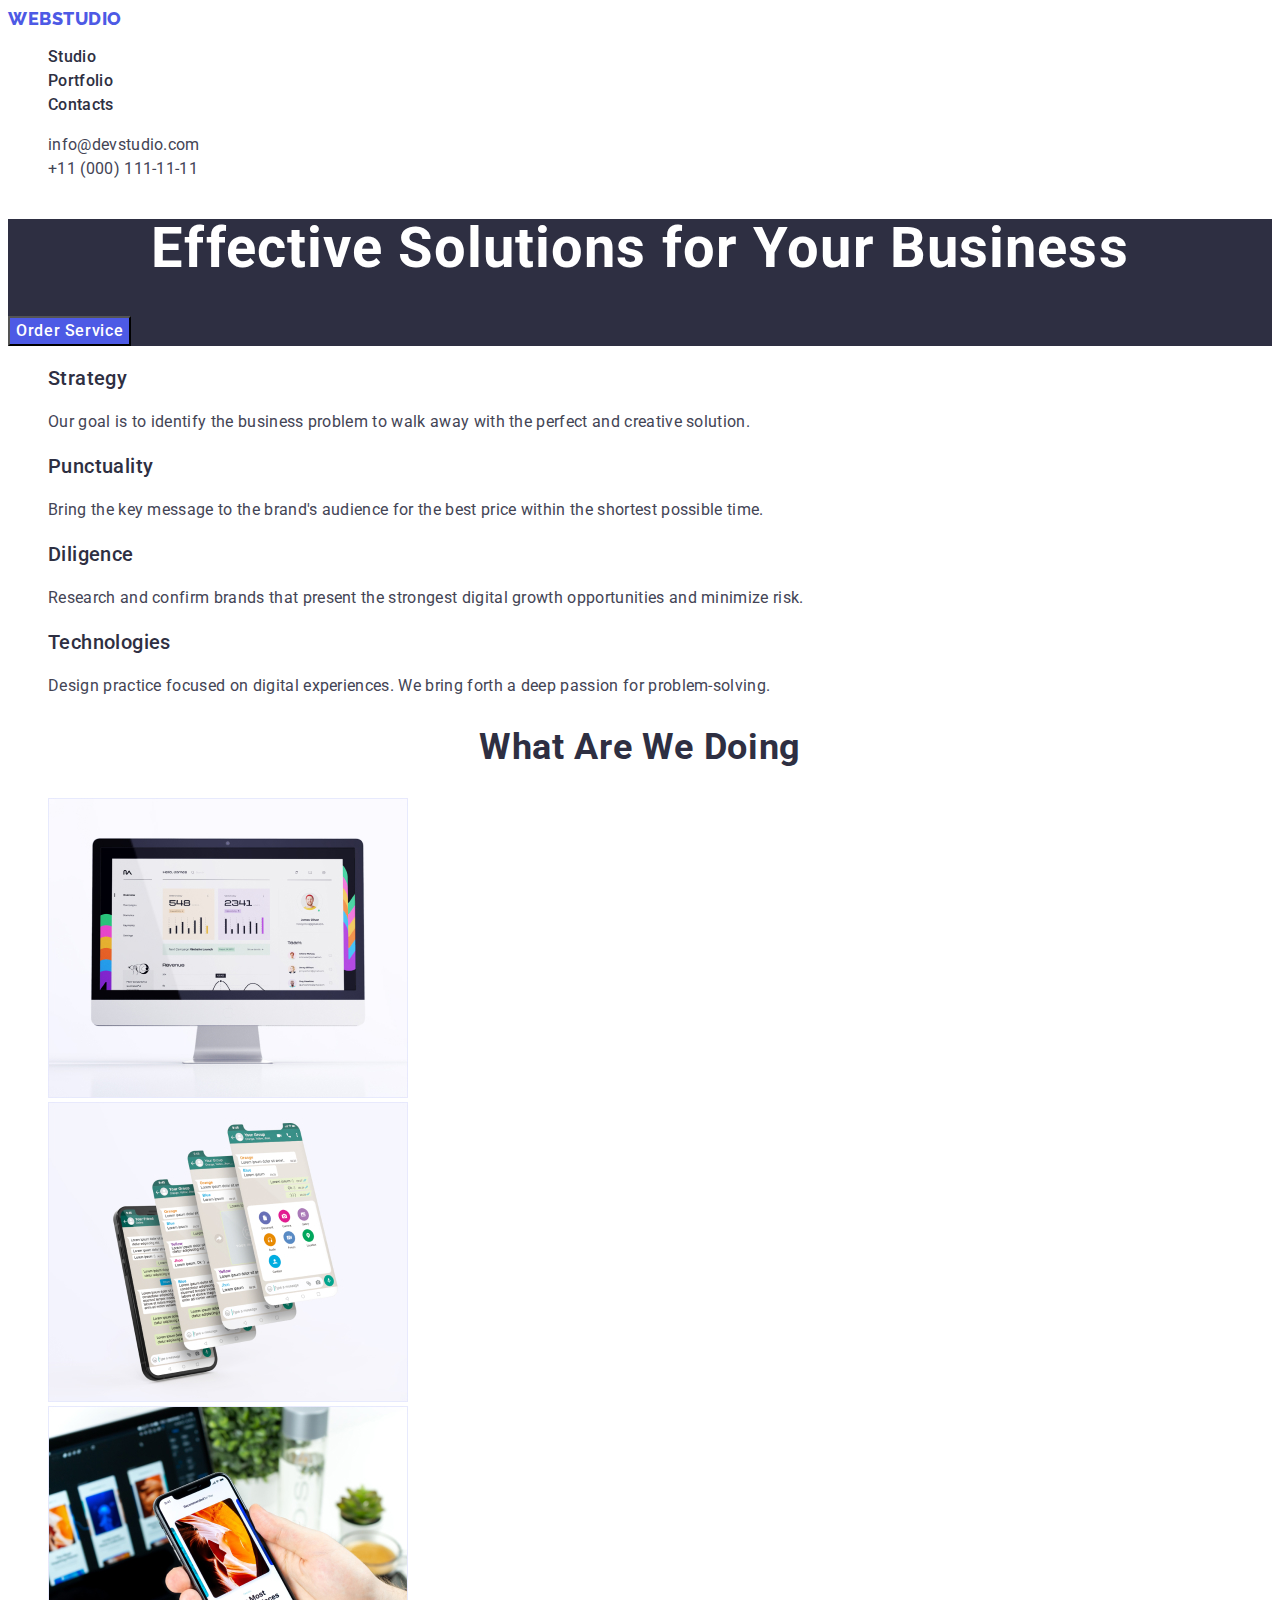
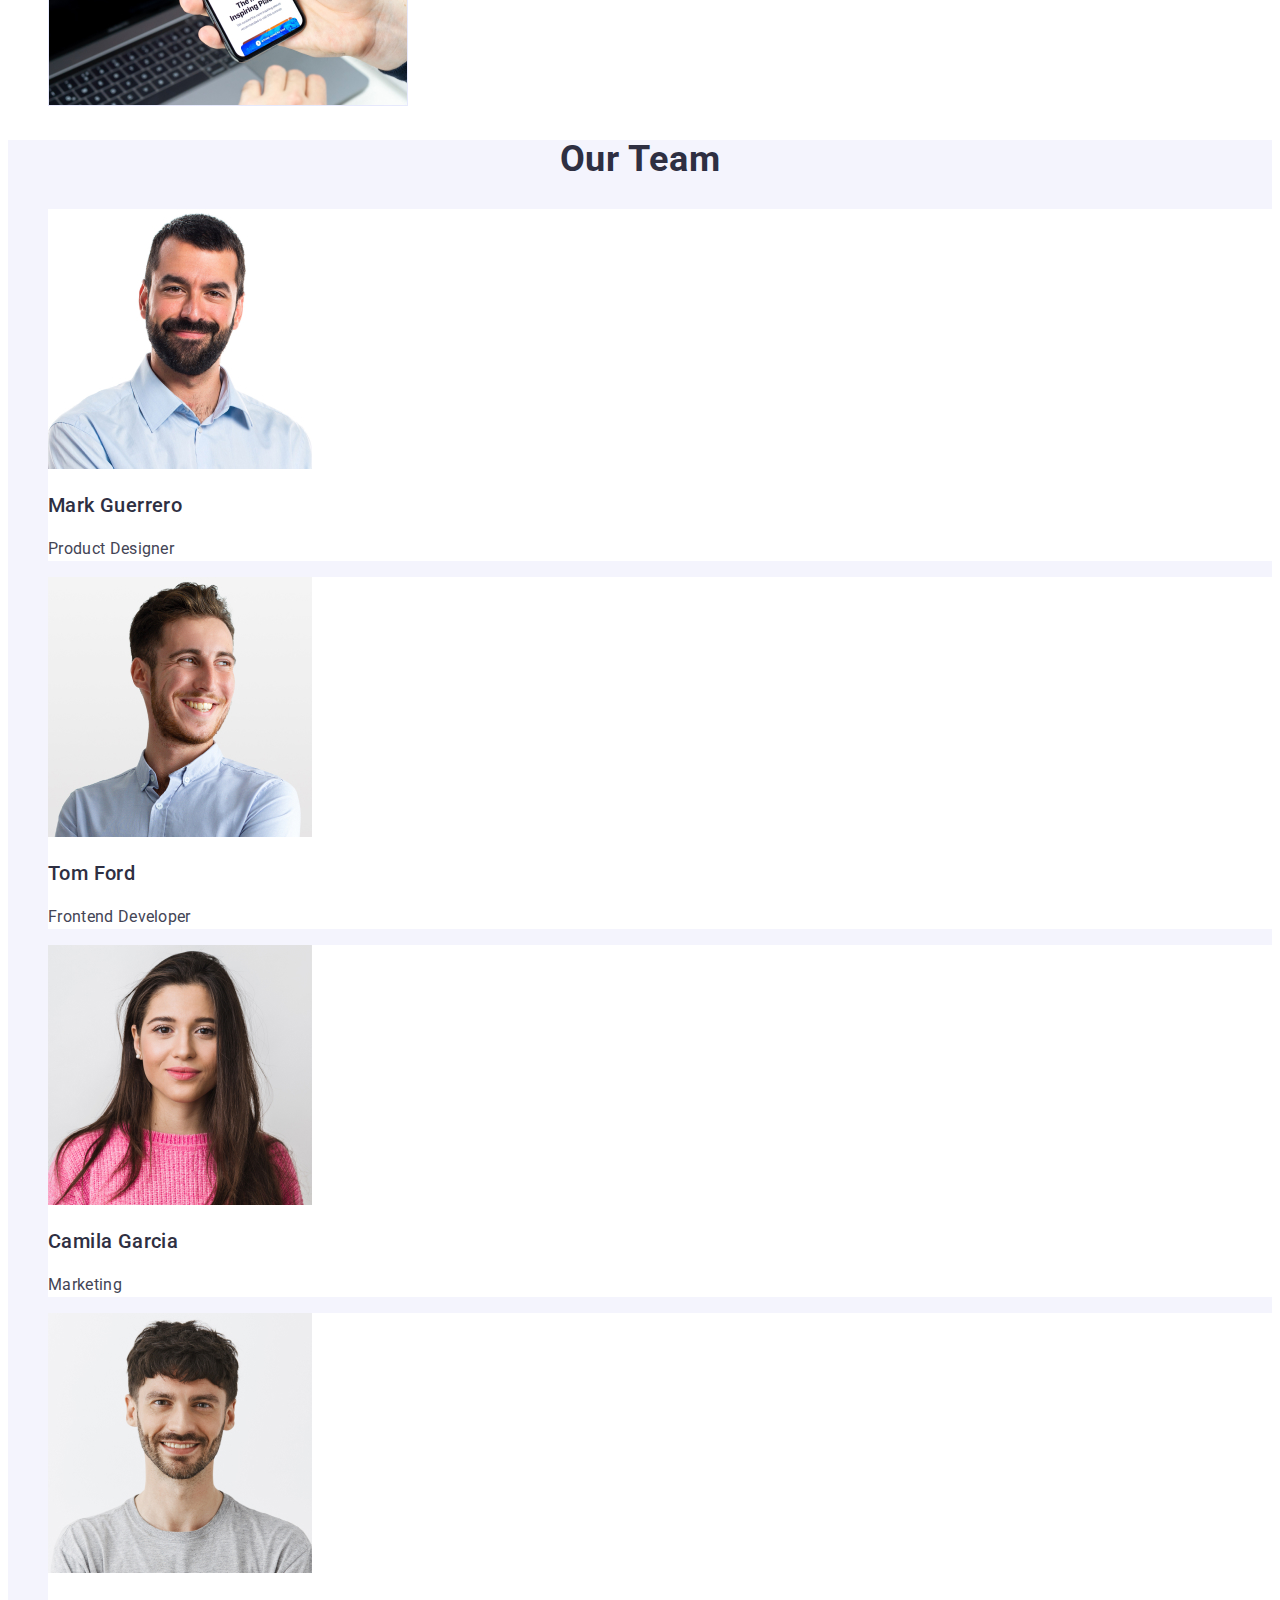
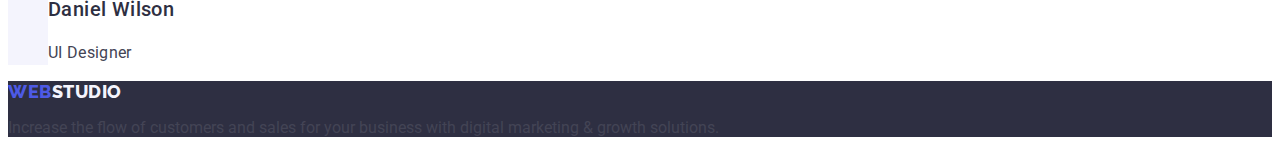
<file: index.html>
<!DOCTYPE html>
<html lang="en">
  <head>
    <!--Custom styles-->
    <link rel="stylesheet" href="./css/styles.css"/>
    <link rel="preconnect" href="https://fonts.googleapis.com">
    <link rel="preconnect" href="https://fonts.gstatic.com" crossorigin>
    <link href="https://fonts.googleapis.com/css2?family=Roboto:wght@400;500&display=swap" rel="stylesheet">
    <link rel="preconnect" href="https://fonts.googleapis.com">
    <link rel="preconnect" href="https://fonts.gstatic.com" crossorigin>
    <link href="https://fonts.googleapis.com/css2?family=Raleway:wght@800&display=swap" rel="stylesheet">
    <meta charset="UTF-8" />
    <meta http-equiv="X-UA-Compatible" content="IE=edge" />
    <meta name="viewport" content="width=device-width, initial-scale=1.0" />
    <title>Document</title>
  </head>
  <body>
    <!-- Header section -->
    <header class="header">
      <nav>
        <a class="logo link" href="./index.html">Web<span class="logo_span">Studio</span></a>
        <ul class="nav-list list">
          <li>
            <a class="list_item link" href="./index.html">Studio</a>
          </li>
          <li>
            <a class="list_item link" href="./portfolio.html">Portfolio</a>
          </li>
          <li>
            <a class="list_item link" href="">Contacts</a>
          </li>
        </ul>
      </nav>
      <address class="add-ress">
        <ul class="add-list list">
          <li>
            <a class="add_style link" href="mailto:info@devstudio.com">info@devstudio.com</a>
          </li>
          <li>
            <a class="add_style link" href="tel:+110001111111">+11 (000) 111-11-11</a>
          </li>
        </ul>
      </address>
      
    </header>
    <main>
      <!-- Hero section-->
      <section class="hero">
        <h1 class="hero_title">Effective Solutions for Your Business</h1>
        <button class="hero_btn" type="button">Order Service</button>
      </section>
      <!-- qualities section-->
      <section class="q_section">
        <h2 class="q_section-title" hidden>Qualities</h2>
        <ul class="q_section-list list">
          <li>
            <h3 class="q_section_item_title">Strategy</h3>
            <p class="q_section_item_txt">
              Our goal is to identify the business problem to walk away with the
              perfect and creative solution.
            </p>
          </li>
          <li>
            <h3 class="q_section_item_title">Punctuality</h3>
            <p class="q_section_item_txt">
              Bring the key message to the brand's audience for the best price
              within the shortest possible time.
            </p>
          </li>
          <li>
            <h3 class="q_section_item_title">Diligence</h3>
            <p class="q_section_item_txt">
              Research and confirm brands that present the strongest digital
              growth opportunities and minimize risk.
            </p>
          </li>
          <li>
            <h3 class="q_section_item_title">Technologies</h3>
            <p class="q_section_item_txt">
              Design practice focused on digital experiences. We bring forth a
              deep passion for problem-solving.
            </p>
          </li>
        </ul>
      </section>

      <!-- About section-->
      <section>
        <h2 class="a_section_title">What are we doing</h2>
        <ul class="list">
          <li>
            <img
              src="./images/what-are-we-doing/img01.jpg"
              alt="Personal Computer"
              width="360"
            />
          </li>
          <li>
            <img
              src="./images/what-are-we-doing/img02.jpg"
              alt="Smartphone"
              width="360"
            />
          </li>
          <li>
            <img
              src="./images/what-are-we-doing/img03.jpg"
              alt="Synchronisation smartphone with PC"
              width="360"
            />
          </li>
        </ul>
      </section>
      <!--Team section-->
      <section class="t_section">
        <h2 class="t_section_title">Our Team</h2>
        <ul class="t_section_list list">
          <li class="t_section_list_item">
            <img src="./images/our-team/img1.jpg" alt="Young man" width="264" />
            <h3 class="t_section_list_item_ttl">Mark Guerrero</h3>
            <p class="t_section_list_item_txt">Product Designer</p>
          </li>
          <li class="t_section_list_item">
            <img src="./images/our-team/img2.jpg" alt="Young man" width="264" />
            <h3 class="t_section_list_item_ttl">Tom Ford</h3>
            <p class="t_section_list_item_txt">Frontend Developer</p>
          </li>
          <li class="t_section_list_item">
            <img
              src="./images/our-team/img3.jpg"
              alt="Young woman"
              width="264"
            />
            <h3 class="t_section_list_item_ttl">Camila Garcia</h3>
            <p class="t_section_list_item_txt">Marketing</p>
          </li>
          <li class="t_section_list_item">
            <img src="./images/our-team/img4.jpg" alt="Young man" width="264" />
            <h3 class="t_section_list_item_ttl">Daniel Wilson</h3>
            <p class="t_section_list_item_txt">UI Designer</p>
          </li>
        </ul>
      </section>
    </main>
    <footer class="ftr">
      <div class="ftr-txt-content">
        <a class="ftr-logo logo link" href="./index.html">Web<span class="logo_span">Studio</span></a>
      <p>
        Increase the flow of customers and sales for your business with digital
        marketing & growth solutions.
      </p>
      </div>
      
    </footer>
  </body>
</html>
</file>
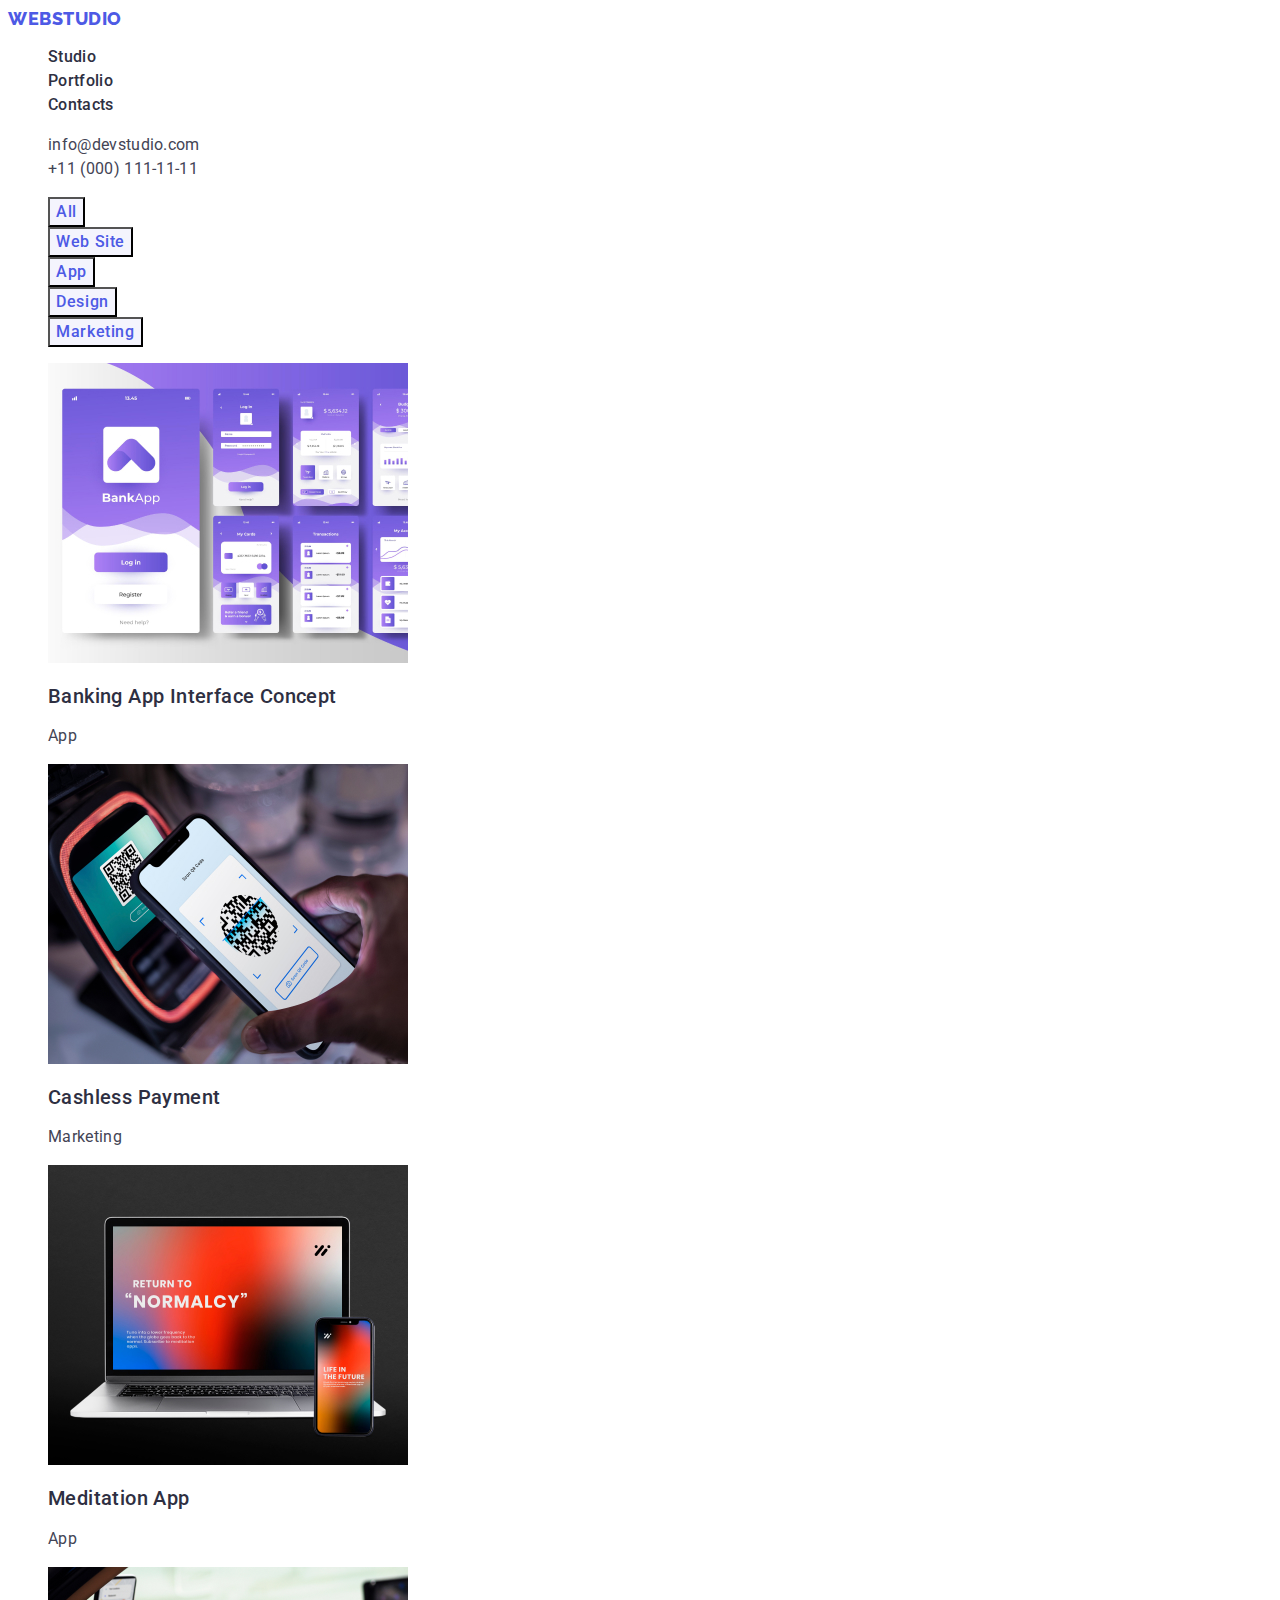
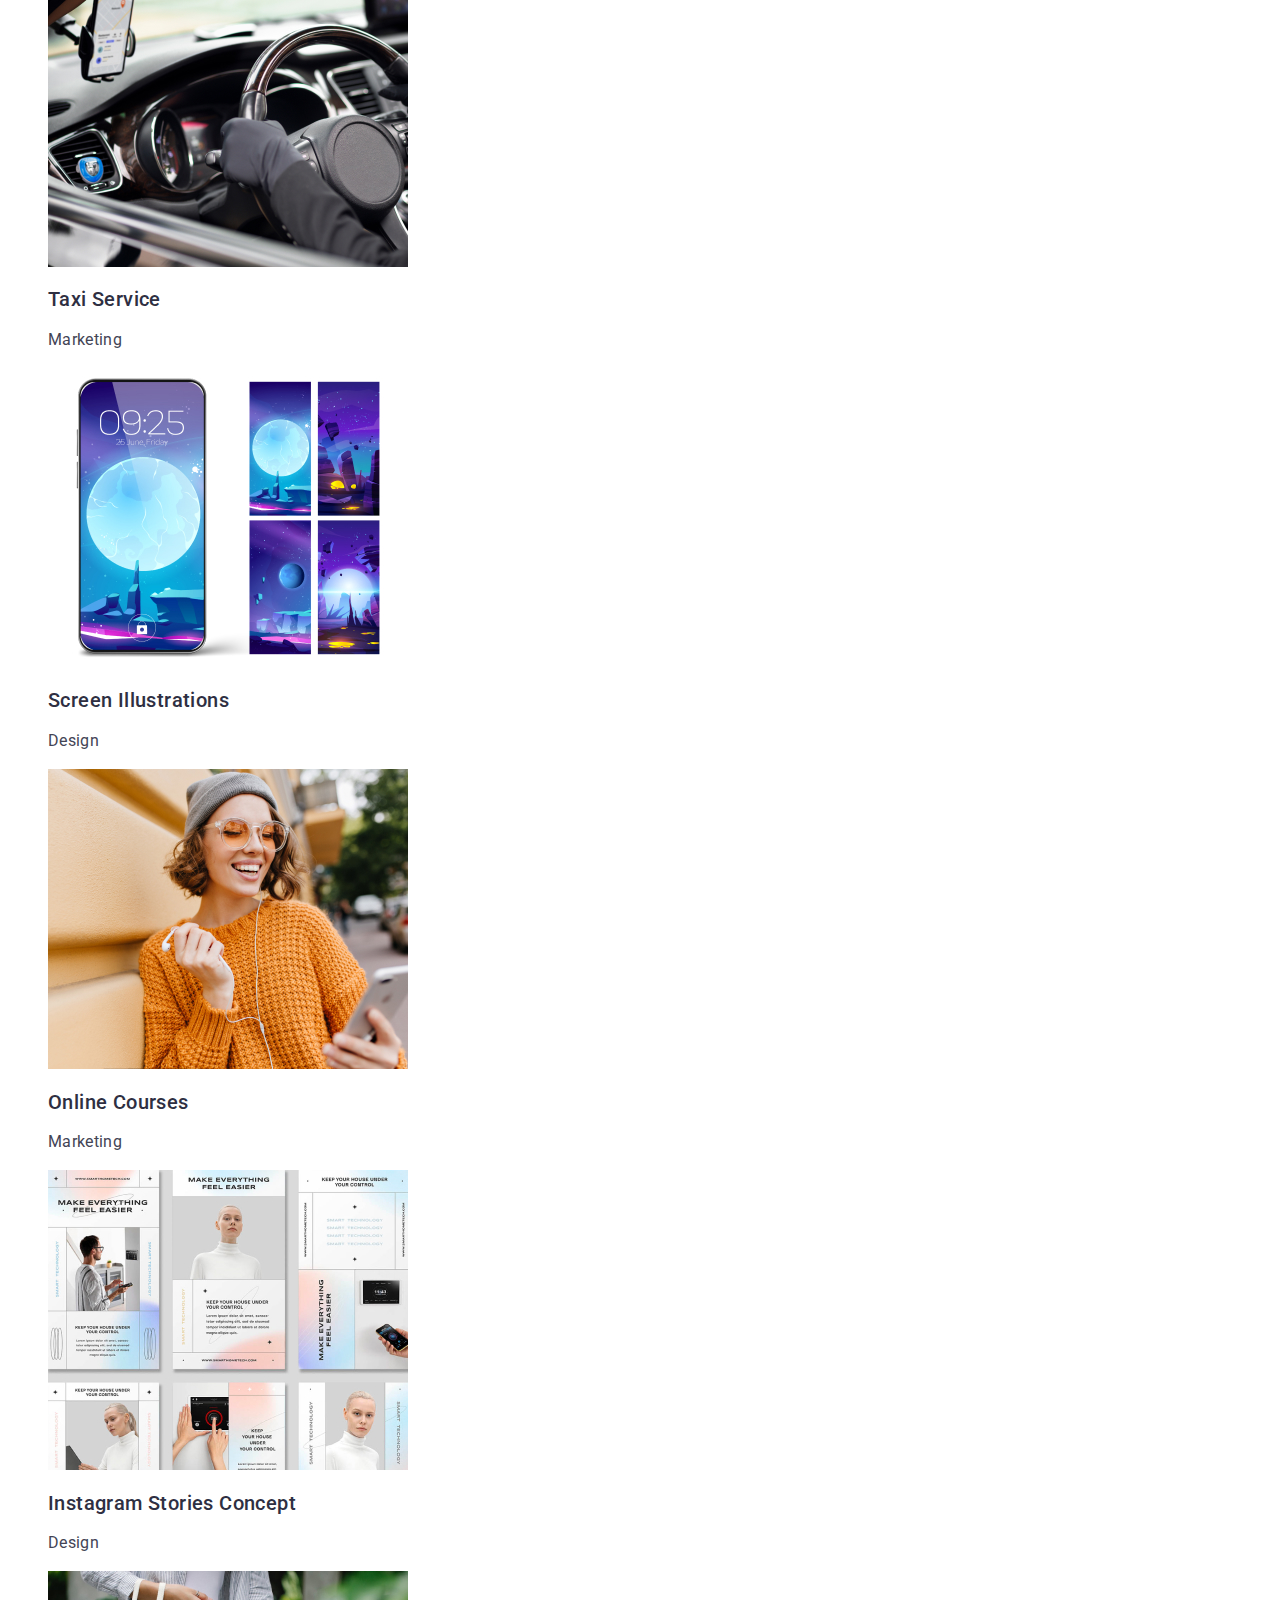
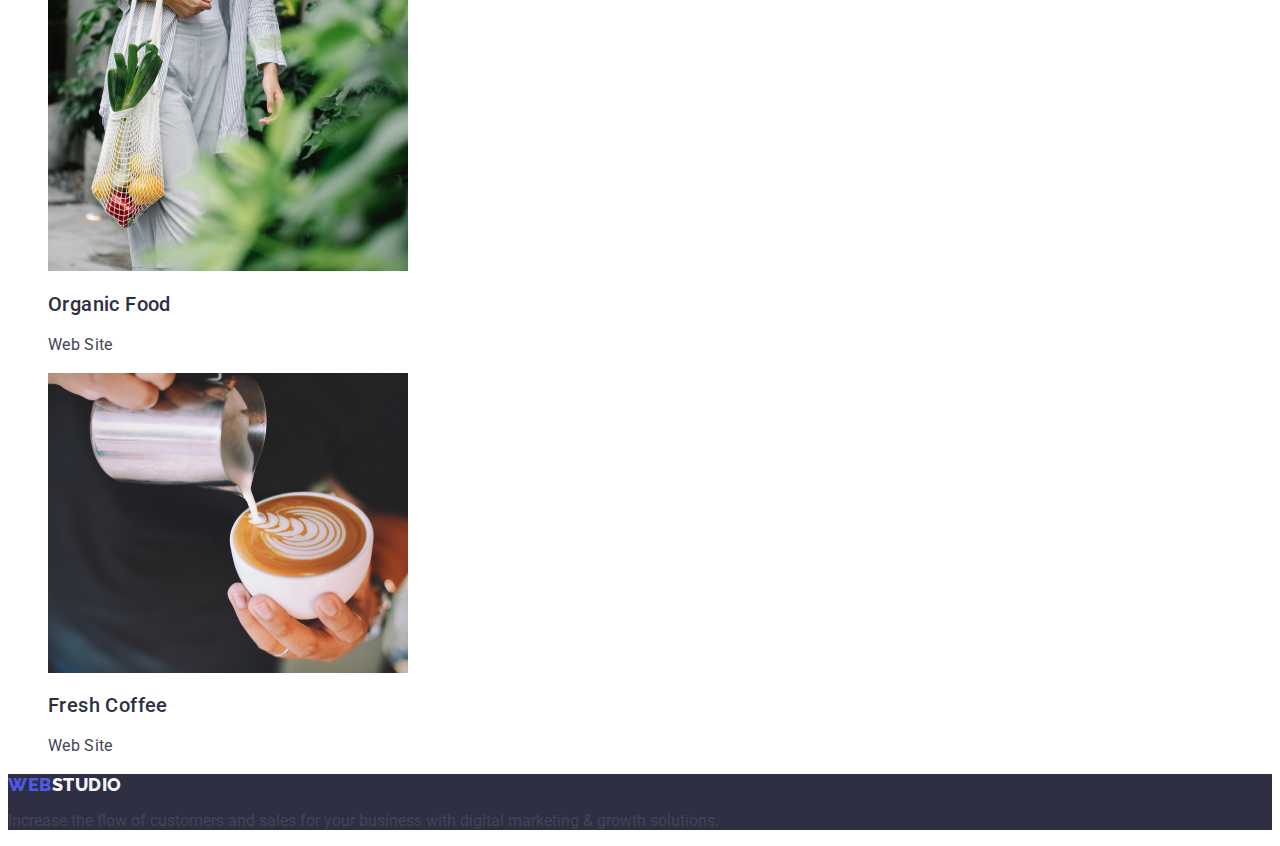
<file: portfolio.html>
<!DOCTYPE html>
<html lang="en">
  <head>
    <!--Custom styles-->
    <link rel="stylesheet" href="./css/styles.css"/>
    <link rel="preconnect" href="https://fonts.googleapis.com">
    <link rel="preconnect" href="https://fonts.gstatic.com" crossorigin>
    <link href="https://fonts.googleapis.com/css2?family=Roboto:wght@400;500&display=swap" rel="stylesheet">
    <link rel="preconnect" href="https://fonts.googleapis.com">
    <link rel="preconnect" href="https://fonts.gstatic.com" crossorigin>
    <link href="https://fonts.googleapis.com/css2?family=Raleway:wght@800&display=swap" rel="stylesheet">
    <meta charset="UTF-8" />
    <meta http-equiv="X-UA-Compatible" content="IE=edge" />
    <meta name="viewport" content="width=device-width, initial-scale=1.0" />
    <title>Document</title>
  </head>
  <body>
    <!-- Header section -->
    <header class="header"> 
      <nav>
        <a class="logo link" href="./index.html">Web<span class="logo_span">Studio</span></a>
        <ul class="nav-list list">
          <li>
            <a class="list_item link" href="./index.html">Studio</a>
          </li>
          <li>
            <a class="list_item link" href="./portfolio.html">Portfolio</a>
          </li>
          <li>
            <a class="list_item link" href="">Contacts</a>
          </li>
        </ul>
      </nav>
      <address class="add-ress">
        <ul class="add-list list">
          <li>
            <a class="add_style link" href="mailto:info@devstudio.com">info@devstudio.com</a>
          </li>
          <li>
            <a class="add_style link" href="tel:+110001111111">+11 (000) 111-11-11</a>
          </li>
        </ul>
      </address>
    </header>
    <main>
      <!--Options-->
      <section>
        <h1 class="o_section_title" hidden>Options</h1>
        <ul class="list">
          <li>
            <button class="o_section_btn" type="button">All</button>
          </li>
          <li>
            <button class="o_section_btn" type="button">Web Site</button>
          </li>
          <li>
            <button class="o_section_btn" type="button">App</button>
          </li>
          <li>
            <button class="o_section_btn" type="button">Design</button>
          </li>
          <li>
            <button class="o_section_btn" type="button">Marketing</button>
          </li>
        </ul>
        <ul class="o_section_list list">
          <li>
            <a class="link" href="">
              <img
              src="./images/progect-cards/img-1.jpg"
              alt="Banking app screens"
              width="360"
            />
            <h2 class="o_section_item_title">Banking App Interface Concept</h2>
            <p class="o_section_item_txt">
              App
            </p>
            </a>  
          </li>
          <li>
            <a class="link" href="">
              <img
              src="./images/progect-cards/img-2.jpg"
              alt="Smartphone with QR-code reader"
              width="360"
            />
            <h2 class="o_section_item_title">Cashless Payment</h2>
            <p class="o_section_item_txt">Marketing</p>
            </a>
          </li>
          <li>
            <a class="link" href="">
              <img
              src="./images/progect-cards/img-3.jpg"
              alt="Laptop synchronised with smartphone"
              width="360"
            />
            <h2 class="o_section_item_title">Meditation App</h2>
            <p class="o_section_item_txt">App</p>
            </a>
          </li>  
          <li>
            <a class="link" href="">
              <img
              src="./images/progect-cards/img-4.jpg"
              alt="Seering wheel"
              width="360"
            />
            <h2 class="o_section_item_title">Taxi Service</h2>
            <p class="o_section_item_txt">Marketing</p>
            </a>
          </li>
          <li>
            <a class="link" href="">
              <img
              src="./images/progect-cards/img-5.jpg"
              alt="Smartphone screens"
              width="360"
            />
            <h2 class="o_section_item_title">Screen Illustrations</h2>
            <p class="o_section_item_txt">Design</p>
            </a>
          </li>
          <li>
            <a class="link" href="">
              <img
              src="./images/progect-cards/img-6.jpg"
              alt="The girl with phone"
              width="360"
            />
            <h2 class="o_section_item_title">Online Courses</h2>
            <p class="o_section_item_txt">Marketing</p>
            </a>
          </li>
          <li>
            <a class="link" href="">
              <img src="./images/progect-cards/img-7.jpg" alt="Instagram stories screens" width="360">
              <h2 class="o_section_item_title">Instagram Stories Concept</h2>
              <p class="o_section_item_txt">Design</p>
            </a>
          </li>
          <li>
            <a class="link" href="">
              <img src="./images/progect-cards/img-8.jpg" alt="Bag with fresh vegetables" width="360">
              <h2 class="o_section_item_title">Organic Food</h2>
              <p class="o_section_item_txt">Web Site</p>
            </a>
          </li>
          <li>
            <a class="link" href="">
              <img src="./images/progect-cards/img-9.jpg" alt="Coffe with milk" width="360">
              <h2 class="o_section_item_title">Fresh Coffee</h2>
              <p class="o_section_item_txt">Web Site</p>
            </a>
          </li>
        </ul> 
      </section>
    </main>
    <footer class="ftr">
      <a class="logo link" href="./index.html">Web<span class="logo_span">Studio</span></a>
      <p>
        Increase the flow of customers and sales for your business with digital
        marketing & growth solutions.
      </p>
    </footer>
  </body>
</html>
</file>
<file: css/styles.css>
:root {
	--iris: #4D5AE5;
	--ocean: #404BBF;
	--navy-blue: #2E2F42;
	--green: #31D0AA;
	--slate: #434455;
	--light-slate: #8E8F99;
	--cornflower: #E7E9FC;
	--cloud: #F4F4FD;
	--navy-blue-modal: #2E2F42 40%;
	--grey: #2E2F42 70%;
	--white: #FFFFFF;
	--dairy: #FCFCFC;
}

body {
    font-family: "Roboto", sans-serif;
    color:var(--slate);
    background-color: var(--white) ;
}
.list {
    list-style: none;
}
.link {
    text-decoration: none;
}
.logo {
    font-family: "Raleway", sans-serif;
    font-weight: 800;
    font-size: 18px;
    line-height: 1.17;
    letter-spacing: 0.03em;
    text-transform: uppercase;
    color: var(--iris);
}
.logo_span {
    color: var(--navy-blue-modal);
}
.ftr .logo_span {
  color:  var(--cloud);  
}

.list_item {
    font-weight: 500;
    font-size: 16px;
    line-height: 1.5;
    letter-spacing: 0.02em;
    color: var(--navy-blue) ;
}
.nav-list .link:hover{
    color: var(--ocean);
}
.nav-list .link:focus {
    color: var(--ocean);
}
.add-ress {
    font-style: normal
}
.add_style {
    line-height: 1.5;
    letter-spacing: 0.02em;
    color: var(--slate);
}
.add-list .link:hover {
    color: var(--ocean);
}
.add-list .link:focus {
    color: var(--ocean);
}
.hero {
    background-color: var(--navy-blue);
}
.hero_title {
    font-size: 56px;
    line-height: 1.07;
    text-align: center;
    letter-spacing: 0.02em;
    color: var(--white);
    
    }
    .hero_btn {
        background-color: var(--iris);
        font-family: "Roboto", sans-serif;
        font-weight: 500;
        font-size: 16px;
        line-height: 1.5;
        letter-spacing: 0.04em;
        color: var(--white);
        cursor: pointer;
    }
    .hero .hero_btn:hover,
    .hero .hero_btn:focus {
       background-color:  var(--ocean);  
    }
    .q_section_item_title {
        font-weight: 500;
        font-size: 20px;
        line-height: 1.2;
        letter-spacing: 0.02em;
        color: var(--navy-blue) ;
    }
    .q_section_item_txt {
        line-height: 1.5;
        letter-spacing: 0.02em;
    }
    .a_section_title {
        font-size: 36px;
        line-height: 1.11;
        text-align: center;
        letter-spacing: 0.02em;
        text-transform: capitalize;
        color: var(--navy-blue) ;
    }
    .t_section {
        background-color:  var(--cloud);
    }
    .t_section_title {
        font-size: 36px;
        line-height: 1.11;
        text-align: center;
        letter-spacing: 0.02em;
        text-transform: capitalize;
        color:  var(--navy-blue) ;
    }
    .t_section_list_item {
        background-color:  var(--white) ;
    }
    .t_section_list_item_ttl {
        font-weight: 500;
        font-size: 20px;
        line-height: 1.2;
        letter-spacing: 0.02em;
        color: var(--navy-blue);
    }
    .t_section_list_item_txt {
        font-size: 16px;
        line-height: 1.5;
        letter-spacing: 0.02em;
    }
    .o_section_btn {
        font-family: "Roboto", sans-serif;
        font-weight: 500;
        font-size: 16px;
        line-height: 1.5;
        letter-spacing: 0.04em;
        background-color:  #F4F4FD;
        color: var(--iris);
        cursor: pointer;
    }

    .o_section_btn:hover,
    .o_section_btn:focus {
        color: var(--white);
    }
    .o_section_btn:hover,
    .o_section_btn:focus {
     background-color: var(--ocean);
    }

    .o_section_item_title {
        font-weight: 500;
        font-size: 20px;
        line-height: 1.2;
        letter-spacing: 0.02em;
        color: var(--navy-blue);
    }
    .o_section_item_txt {
        font-size: 16px;
        line-height: 1.5;
        letter-spacing: 0.02em;
        color: var(--slate)
        ;
    }
    .ftr {
        background-color: var(--navy-blue);
       
    }
</file>
